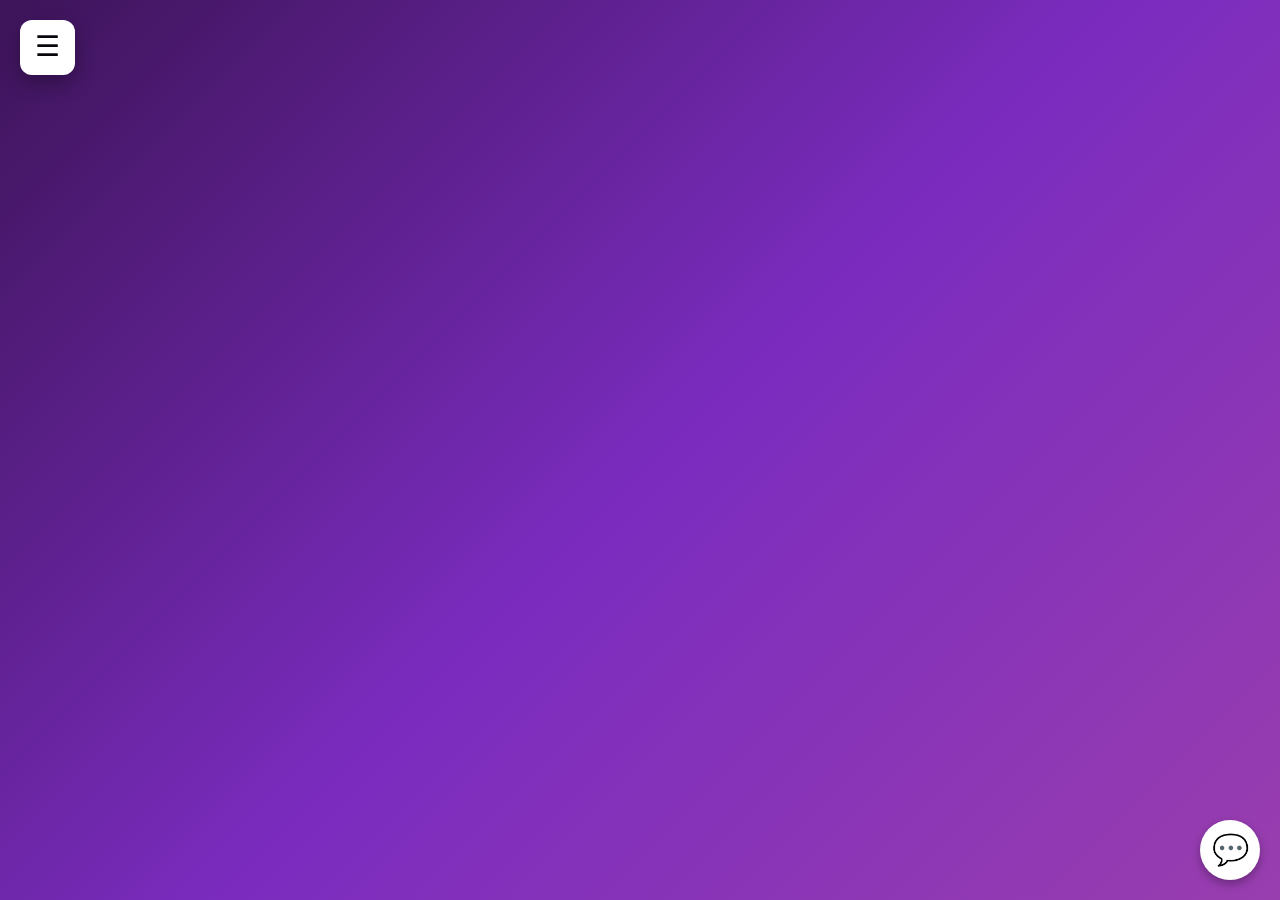
<file: index.html>
<html>
<head>
    <title>HOME PAGE</title>
    <link rel="stylesheet" href="style.css">
    <script src="script.js"></script>

    

</head>

<body>

    <div class="menu-btn" onclick="openMenu()">☰</div>


<div id="topMenu" class="top-menu">

<div class="close-btn" onclick="closeMenu()">✕</div>

<a href="index.html">Home</a>
<a href="history.html">History</a>
<a href="cultural.html">Cultural</a>
<a href="language.html">Language</a>
<a href="festival.html">Festival</a>
<a href="traditional dress.html">Traditional Dress</a>
<a href="food.html">Food</a>
<a href="unique place.html">Unique Place</a>
<a href="sport.html">Sport</a>
<a href="indian museum.html">Indian Museum</a>

</div>


    <video autoplay loop muted id="bgvideo1">
    <source src="video.mp4" type="video/mp4" width="30px" height="10px">
</video>

<audio id="myaudio" autoplay loop>
    <source src= "video.mp4" type="audio/mp3">
</audio>

        

   <br>
   <br>
   <br>
   <br>

    

   
<div class="comment-icon" onclick="toggleComment()">
    💬
</div>


<div class="comment-box" id="commentBox">

    <span class="close-btn" onclick="toggleComment()">✖</span>

    <h2>Leave a Comment</h2>

    <form>
        <input type="text" placeholder="Your Name" required>

        <textarea rows="5" placeholder="Write your comment here..." required></textarea>

        <button type="submit">Submit</button>
    </form>

</div>


   

</body>

</html>
</file>
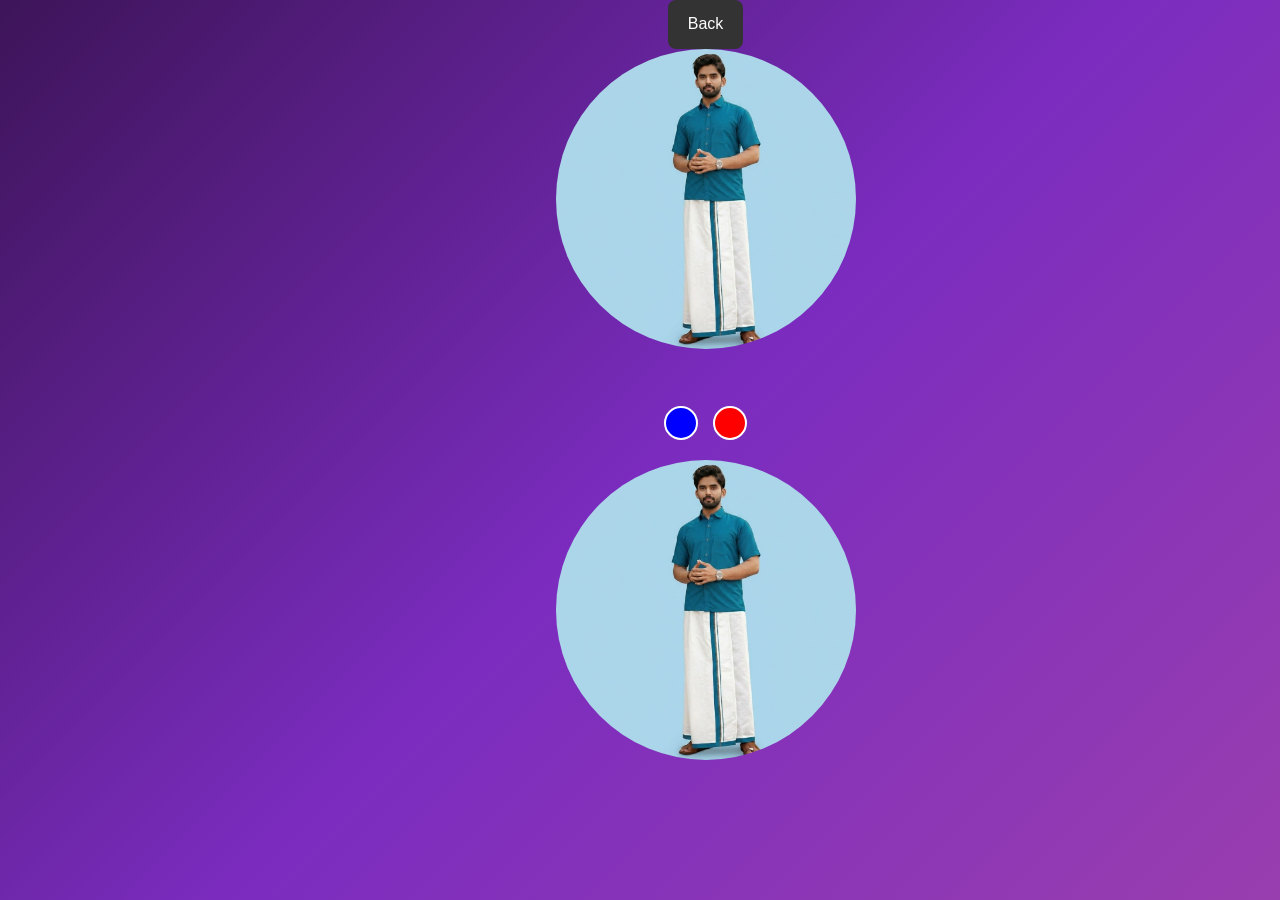
<file: DHOTI.html>
<html>
    <head>
        <title> DHOTI</title>
        <link rel="stylesheet" type="text/css" href="style.css">
        <script src="script.js"></script>

        
    </head>
    <center>
    <body>
        <a href="traditional dress.html" class="btn-back-bottom" style="text-decoration: none;">Back</a>  
        
        <div class="image-container">

    <img src="img5-1.png" onclick="toggleView(this)">

    <br><br>

    <div class="pilihan-warna">
        <div class="warna blue" onclick="tukarWarna('gambar1','blue')"></div>
        <div class="warna red" onclick="tukarWarna('gambar1','red')"></div>
    </div>

    <img id="gambar1" src="img5-1.png" alt="gambar1">

</div>
</center>
      
</body>
</html>
</file>
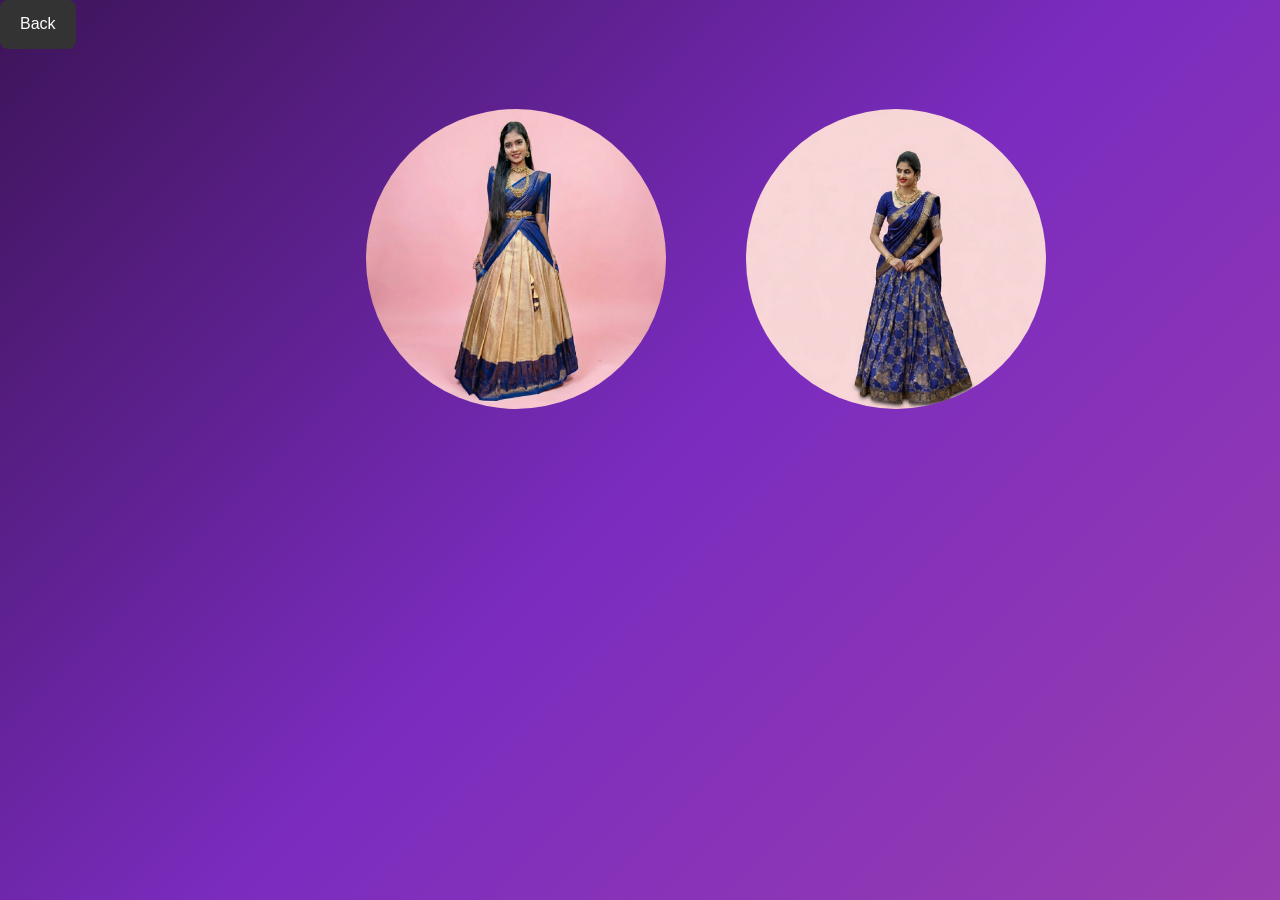
<file: HALF SAREE & LEHENGA CHOLI.html>
<html>
<head>
    <title>HALF SAREE & LEHENGA CHOLI</title>
    <link rel="stylesheet" type="text/css" href="style.css">
    <script src="script.js"></script>

</head>
<body>


<a href="traditional dress.html" class="btn-back-bottom">
    Back
</a>

 <div class="gallery">

    
    <div class="image-container">
        <img src="img1-3.png" onclick="toggleView(this)">

        <div class="info">
            <div class="pilihan-warna">
                <div class="warna blue" onclick="tukarWarnasaree1(1,3)"></div>
                <div class="warna pink" onclick="tukarWarnasaree1(1,4)"></div>
            </div>

            <img id="gambar1" src="img1-3.png" alt="Half Saree 1">
        </div>
    </div>

   
    <div class="image-container">
        <img src="img2-3.png" onclick="toggleView(this)">

        <div class="info">
            <div class="pilihan-warna">
                <div class="warna blue" onclick="tukarWarnasaree1(2,3)"></div>
                <div class="warna pink" onclick="tukarWarnasaree1(2,4)"></div>
            </div>

            <img id="gambar2" src="img2-3.png" alt="Half Saree 2">
        </div>
    </div>



</body>
</html>
</file>
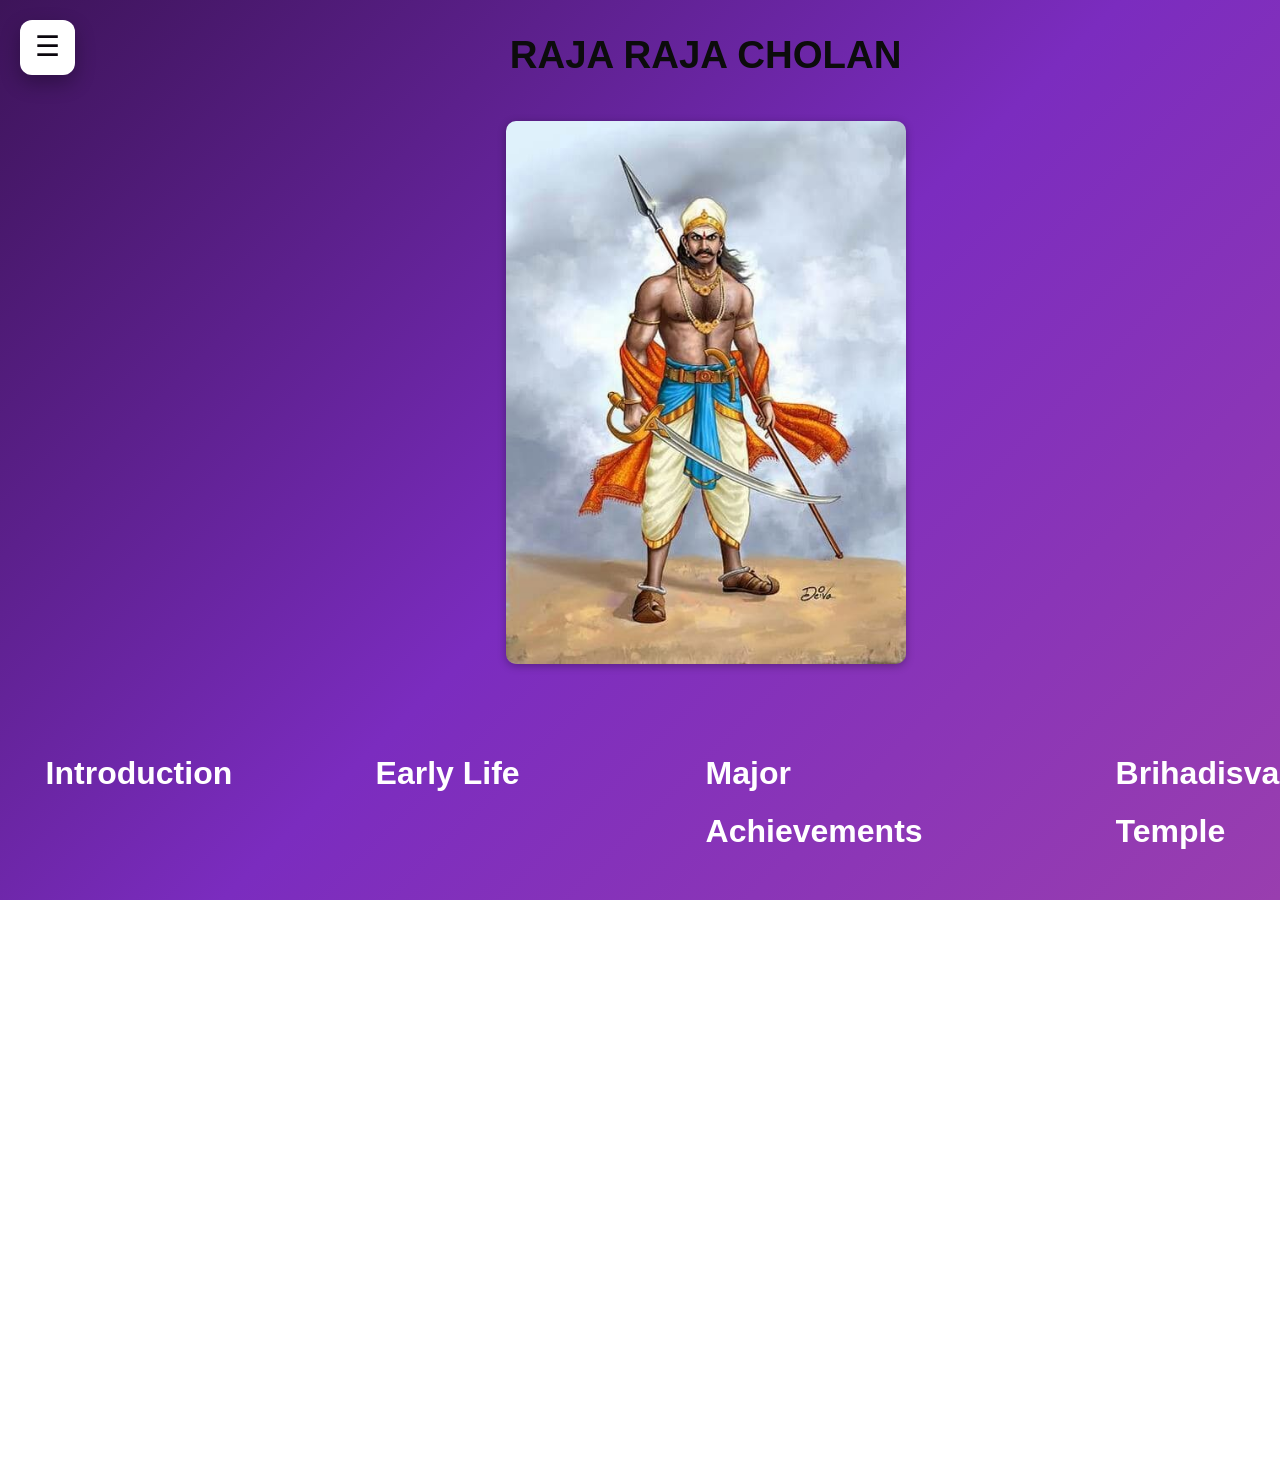
<file: history.html>
<!DOCTYPE html>
<html>
<head>
    <title>HISTORY</title>
    <link rel="stylesheet" href="style.css">
    <script src="script.js"></script>
</head>

<body>

    <div class="menu-btn" onclick="openMenu()">☰</div>


<div id="topMenu" class="top-menu">

<div class="close-btn" onclick="closeMenu()">✕</div>

<a href="index.html">Home</a>
<a href="history.html">History</a>
<a href="cultural.html">Cultural</a>
<a href="language.html">Language</a>
<a href="festival.html">Festival</a>
<a href="traditional dress.html">Traditional Dress</a>
<a href="food.html">Food</a>
<a href="unique place.html">Unique Place</a>
<a href="sport.html">Sport</a>
<a href="indian museum.html">Indian Museum</a>

</div>


    <div id="content" class="content">

        <center>
            <h2>RAJA RAJA CHOLAN</h2>
        </center>

        <img src="raja cholan.jpg" alt="Raja Raja Chola I" class="hero-image">

        <div class="gallery">

            
        <div class="flip-card">
        <div class="flip-inner">
        <div class="front">
       <h1>Introduction</h1>
        </div>

        <div class="back">
        <p>
        Raja Raja Chola I, born as Arulmozhi Varman,
        was one of the greatest kings of South India.
        He ruled the Chola Empire from 985 CE to 1014 CE
        and transformed it into a powerful maritime empire.
        </p>
        </div>
        </div>
         </div>

           
        <div class="flip-card">
        <div class="flip-inner">
        <div class="front">
        <h1>Early Life</h1>
        </div>

        <div class="back">
        <p>
        Raja Raja Chola was born into the Chola royal family
        and was known for his bravery, intelligence,
        and leadership skills from a young age.
        </p>
        </div>
        </div>
        </div>

          
        <div class="flip-card">
        <div class="flip-inner">
        <div class="front">
        <h1>Major Achievements</h1>
        </div>

        <div class="back">
        <ul>
        <li>Expanded the Chola Empire across South India.</li>
        <li>Captured the Maldives and Lakshadweep Islands.</li>
        <li>Improved administration and revenue systems.</li>
        <li>Built the magnificent Brihadisvara Temple in Thanjavur.</li>
        </ul>
        </div>
        </div>
        </div>

        <br>
        <br>
        <div class="flip-card">
        <div class="flip-inner">
        <div class="front">
        <h1>Brihadisvara Temple</h1>
        </div>

        <div class="back">
        <p>
        Built in 1010 CE, the Brihadisvara Temple is a
        UNESCO World Heritage Site and one of the finest
        examples of Dravidian architecture.
        </p>
        </div>
        </div>
        </div>

            
        <div class="flip-card">
        <div class="flip-inner">
        <div class="front">
        <h1>Legacy</h1>
        </div>

        <div class="back">
        <p>
        Raja Raja Chola's reign marked the golden age of
        the Chola Empire. His contributions to architecture,
        administration, and military expansion continue to
        be celebrated today.
        </p>
        </div>
        </div>
        </div>

        </div>

    </div>

</body>
</html>
</file>
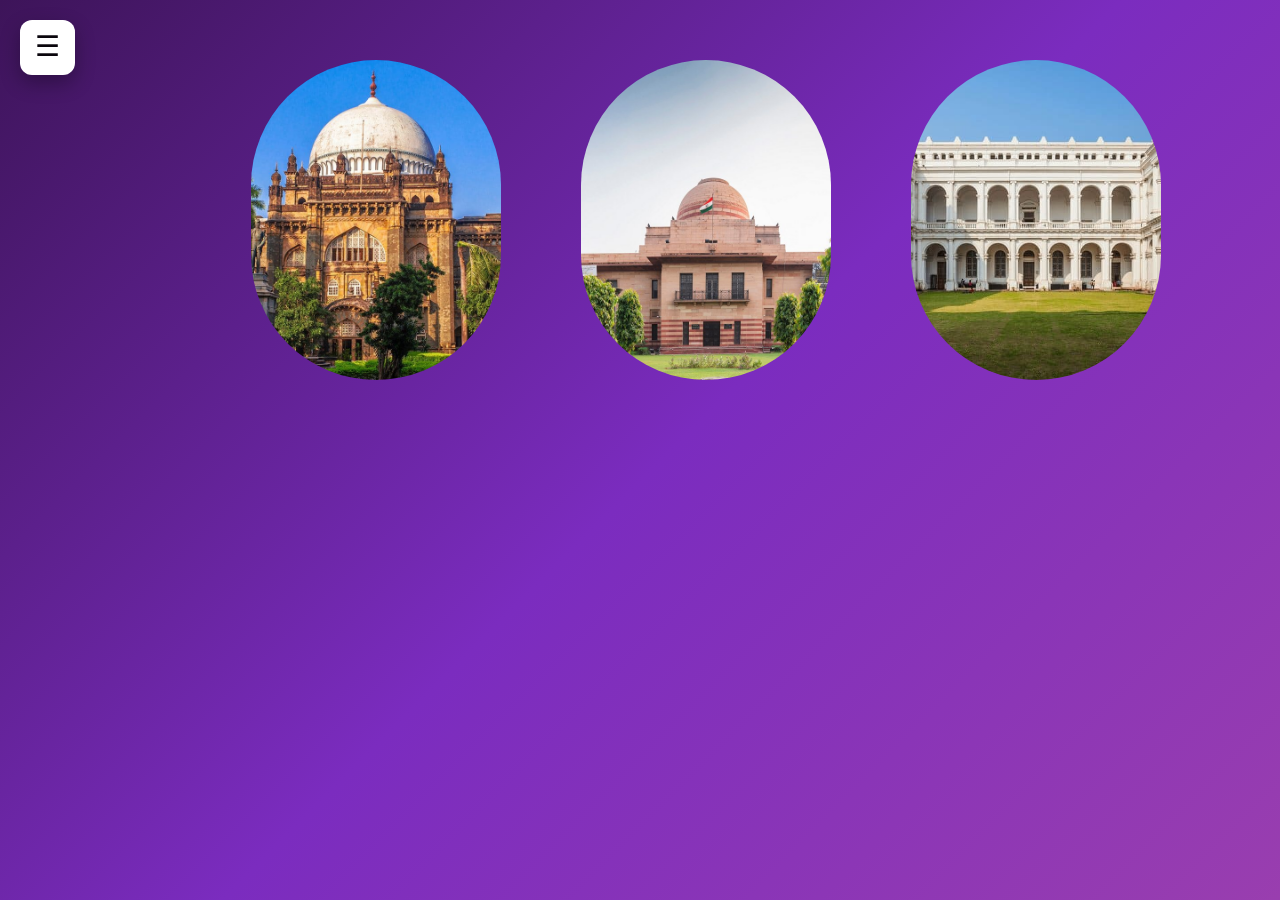
<file: indian museum.html>
<html>
<head>
    <title>INDIAN MUSEUM</title>
    <link rel="stylesheet" href="style.css">
    <script src="script.js"></script>
</head>

<body>

   <div class="menu-btn" onclick="openMenu()">☰</div>


<div id="topMenu" class="top-menu">

<div class="close-btn" onclick="closeMenu()">✕</div>

<a href="index.html">Home</a>
<a href="history.html">History</a>
<a href="cultural.html">Cultural</a>
<a href="language.html">Language</a>
<a href="festival.html">Festival</a>
<a href="traditional dress.html">Traditional Dress</a>
<a href="food.html">Food</a>
<a href="unique place.html">Unique Place</a>
<a href="sport.html">Sport</a>
<a href="indian museum.html">Indian Museum</a>

</div>


<div class="gallery">

<div class="flip-card">
<div class="flip-inner">
<div class="front">
<img src="chatrapati shivaji.jpg">
</div>
<div class="back">
<p>Located near the Gateway of India in South Mumbai. Originally known as the Prince of Wales
     Museum of Western India, its foundation stone was laid in 1905.</p>
     <p>For more imformation :</p>
<a href="https://csmvs.in/" target="_blank">Visit Chhatrapati Shivaji Maharaj Vastu Sangrahalaya</a>
</div>
</div>
</div>

<div class="flip-card">
<div class="flip-inner">
<div class="front">
<img src="national gallery.jpg">
</div>
<div class="back">
<p>Location at Jaipur House, India Gate Hexagon, New Delhi.The museum was established in 1954 with the singular aim of promoting and preserving modern Indian art. 
Its vast collection chronicles the trajectory of art in India from mid-18th century to the present.</p>
<p> For More Information : </p>
<a href="https://sites.google.com/view/ngmaindia/home" target="_blank">Visit National Gallery of India</a>
</div>
</div>
</div>

<div class="flip-card">
<div class="flip-inner">
<div class="front">
<img src="idn muzium.jpg">
</div>
<div class="back">
<p>Location at Jaipur House, India Gate Hexagon, New Delhi.Building on 1875. It holds the prestigious title of being the oldest 
    and largest museum in India,</p>
<p>For More Information :</p>
<a href="https://indianmuseumkolkata.org/" target="_blank">Visit Indian Museum, Kolkata</a>
</div>
</div>
</div>


</body>

</html>
</file>
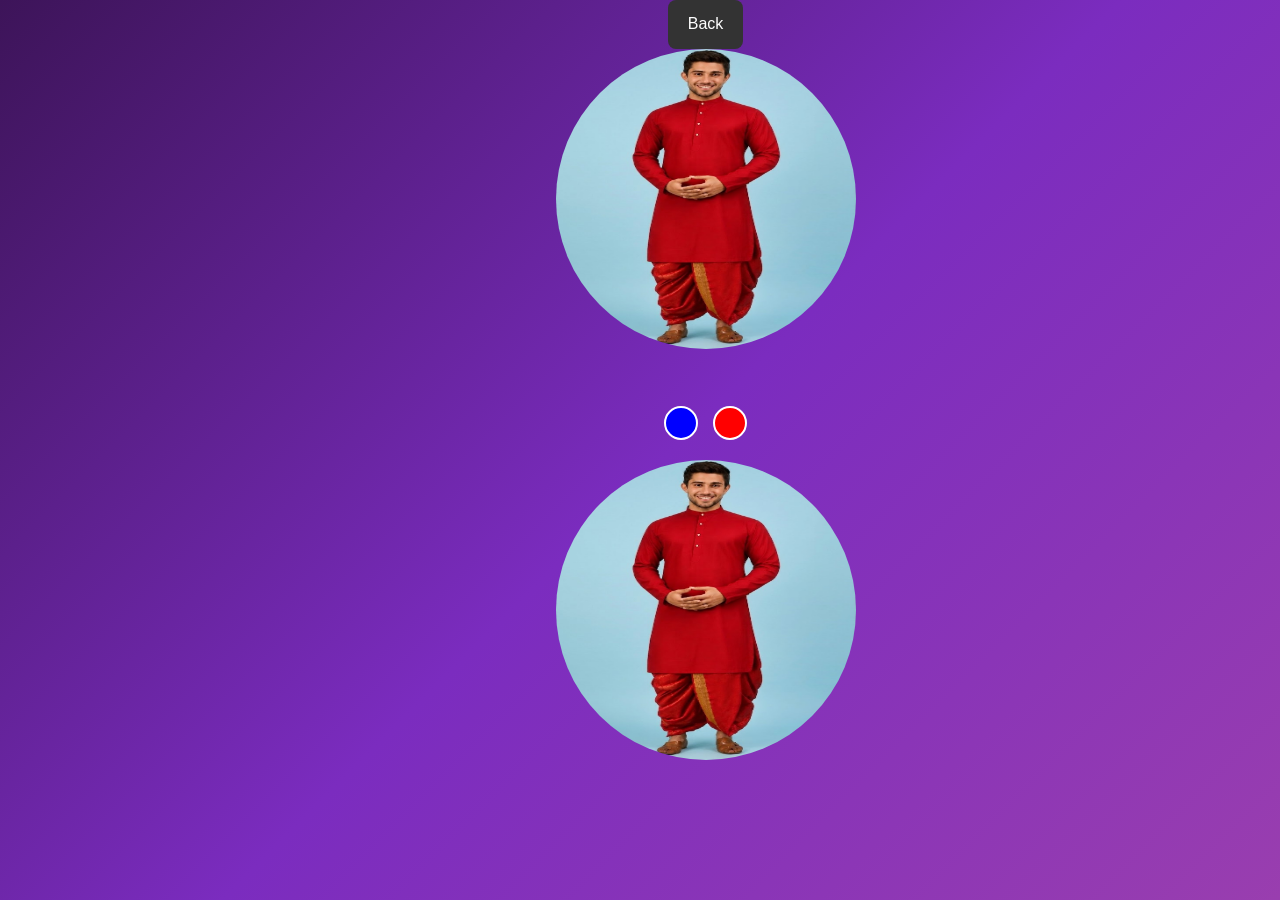
<file: KURTA.html>
<html>
    <head>
        <title> KURTA</title>
        <link rel="stylesheet" type="text/css" href="style.css">
        <script src="script.js"></script>

    </head>
    <body>
    <center>  
          <a href="traditional dress.html" class="btn-back-bottom" style="text-decoration: none;">Back</a>  
        
    <div class="image-container">

    <img src="img6-2.png" onclick="toggleView(this)">

    <br><br>

    <div class="pilihan-warna">
        <div class="warna blue" onclick="tukarWarna('gambar2','blue')"></div>
        <div class="warna red" onclick="tukarWarna('gambar2','red')"></div>
    </div>

    <img id="gambar2" src="img6-2.png" alt="gambar2">

</div>   

    
</center>

</body>
</html>
</file>
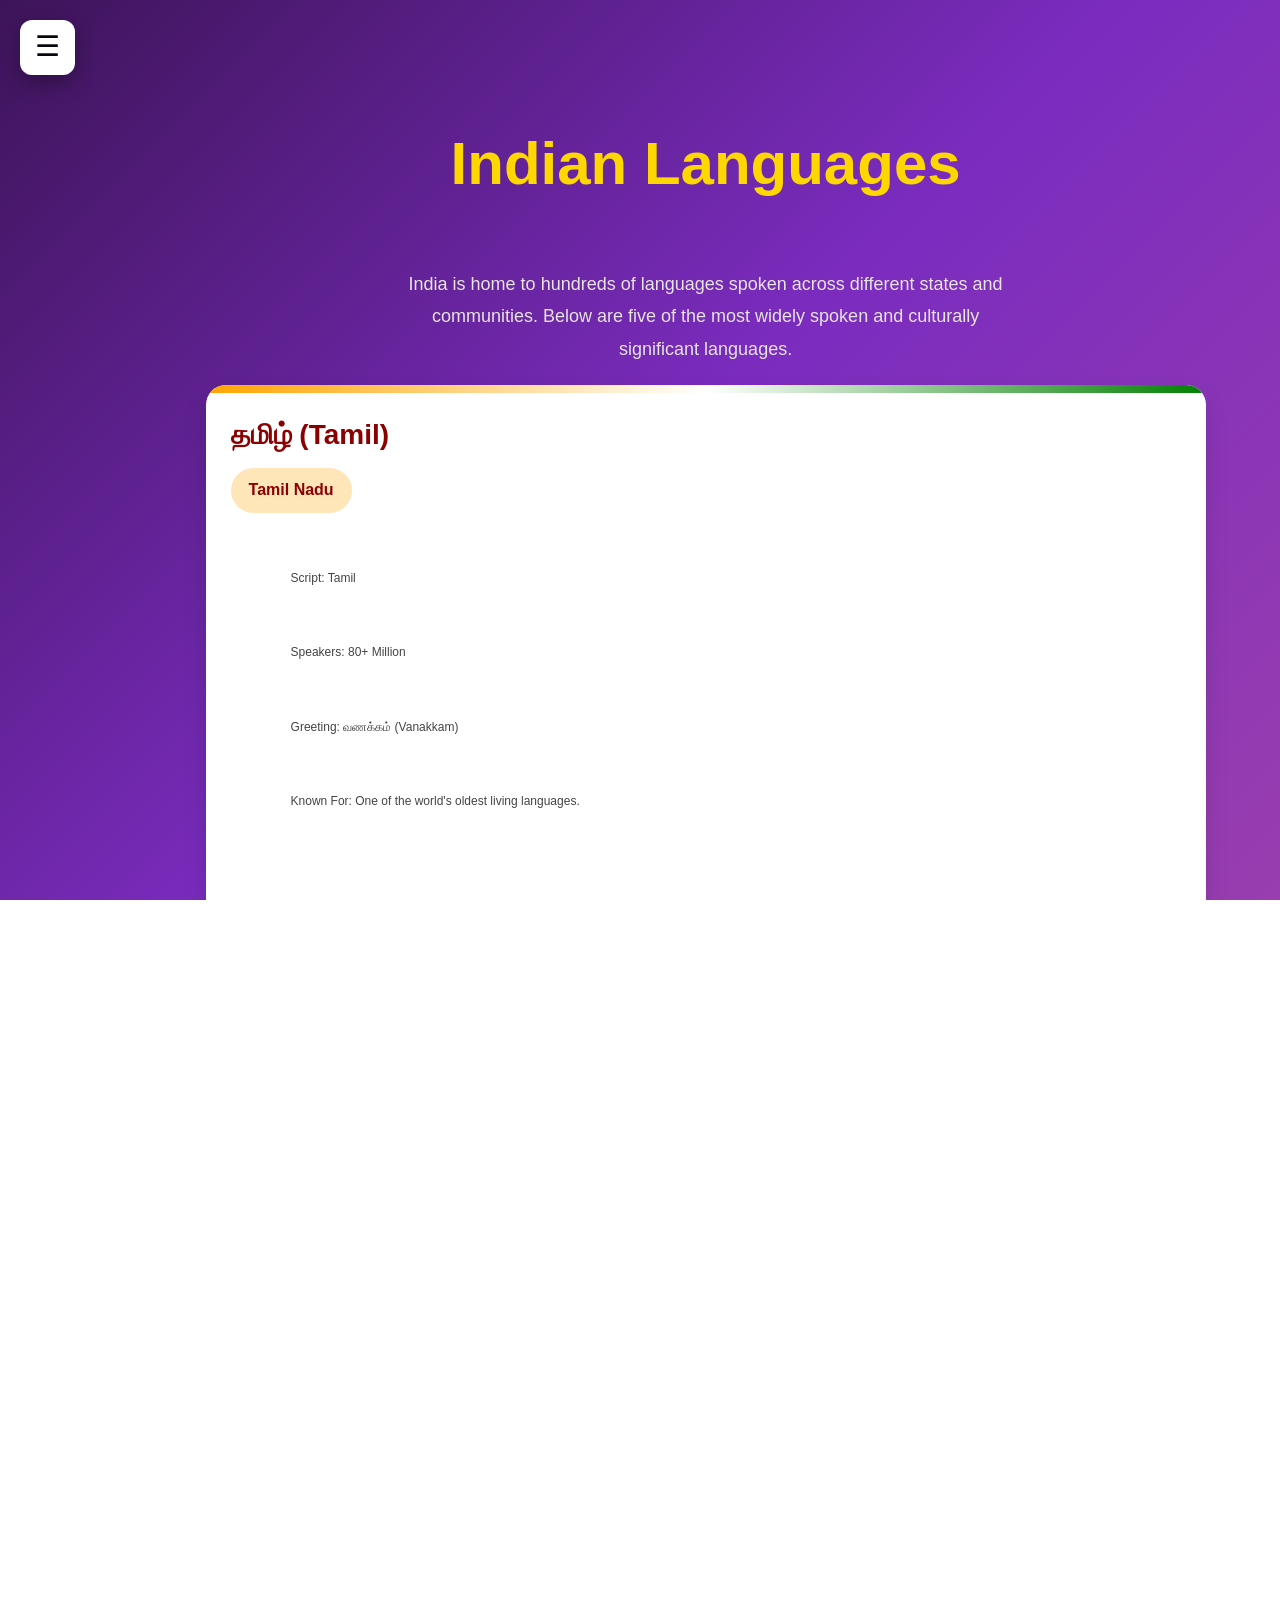
<file: language.html>
<html>
<head>
    
    <title>Indian Languages</title>
     <link rel="stylesheet" type="text/css" href="style.css">
     <script src="script.js"></script>

   
   
</head>
<body>

    <div class="menu-btn" onclick="openMenu()">☰</div>


<div id="topMenu" class="top-menu">

<div class="close-btn" onclick="closeMenu()">✕</div>

<a href="index.html">Home</a>
<a href="history.html">History</a>
<a href="cultural.html">Cultural</a>
<a href="language.html">Language</a>
<a href="festival.html">Festival</a>
<a href="traditional dress.html">Traditional Dress</a>
<a href="food.html">Food</a>
<a href="unique place.html">Unique Place</a>
<a href="sport.html">Sport</a>
<a href="indian museum.html">Indian Museum</a>

</div>



<section class="language-section">

    <div class="title">
        <h1>Indian Languages</h1>
        <p>
            India is home to hundreds of languages spoken across different states and communities.
            Below are five of the most widely spoken and culturally significant languages.
        </p>
    </div>

    <div class="card-container">

   
    <div class="card">
        <h2>தமிழ் (Tamil)</h2>
        <span class="state">Tamil Nadu</span>

        <ul>
            <li>Script: Tamil</li>
            <li>Speakers: 80+ Million</li>
            <li>Greeting: வணக்கம் (Vanakkam)</li>
            <li>Known For: One of the world's oldest living languages.</li>
        </ul>

        <div class="basic-words">
            <h3>Basic Words</h3>
            <ul>
                <li>Hello: Vanakkam (வணக்கம்)</li>
                <li>Thank You: Nandri (நன்றி)</li>
                <li>Yes: Aam (ஆம்)</li>
                <li>No:Illai (இல்லை)</li>
                <li>Goodbye:Poitu Varen (போயிட்டு வரேன்)</li>
            </ul>
        </div>
    </div>

    
    <div class="card">
        <h2>മലയാളം (Malayalam)</h2>
        <span class="state">Kerala</span>

        <ul>
            <li>Script:Malayalam</li>
            <li>Speakers:38+ Million</li>
            <li>Greeting: നമസ്കാരം (Namaskaram)</li>
            <li>Known For: Rich literature and unique script.</li>
        </ul>

        <div class="basic-words">
            <h3>Basic Words</h3>
            <ul>
                <li>Hello:Namaskaram (നമസ്കാരം)</li>
                <li>Thank You: Nanni (നന്ദി)</li>
                <li>Yes: Athe (അതെ)</li>
                <li>No:Alla (അല്ല)</li>
                <li>Goodbye: Veendum Kaanam (വീണ്ടും കാണാം)</li>
            </ul>
        </div>
    </div>

   
    <div class="card">
        <h2>తెలుగు (Telugu)</h2>
        <span class="state">Andhra Pradesh Telangana</span>

        <ul>
            <li>Script:Telugu</li>
            <li>Speakers:95+ Million</li>
            <li>Greeting:నమస్కారం (Namaskaram)</li>
            <li>Known For: Popularly called the "Italian of the East".</li>
        </ul>

        <div class="basic-words">
            <h3>Basic Words</h3>
            <ul>
                <li>Hello:Namaskaram (నమస్కారం)</li>
                <li>Thank You : Dhanyavadalu (ధన్యవాదాలు)</li>
                <li>Yes:Avunu (అవును)</li>
                <li>No:Kaadu (కాదు)</li>
                <li>Goodbye:Malli Kaluddam (మళ్లీ కలుద్దాం)</li>
            </ul>
        </div>
    </div>

    
    <div class="card">
        <h2>हिन्दी (Hindi)</h2>
        <span class="state">Northern India</span>

        <ul>
            <li>Script:Devanagari</li>
            <li>Speakers: 600+ Million</li>
            <li>Greeting:नमस्ते (Namaste)</li>
            <li>Known For:India's most widely spoken language.</li>
        </ul>

        <div class="basic-words">
            <h3>Basic Words</h3>
            <ul>
                <li>Hello:Namaste (नमस्ते)</li>
                <li>Thank You:Dhanyavaad (धन्यवाद)</li>
                <li>Yes:Haan (हाँ)</li>
                <li>No:Nahin (नहीं)</li>
                <li>Goodbye:Alvida (अलविदा)</li>
            </ul>
        </div>
    </div>


    <div class="card">
        <h2>ಕನ್ನಡ (Kannada)</h2>
        <span class="state">Karnataka</span>

        <ul>
            <li>Script:Kannada</li>
            <li>Speakers:45+ Million</li>
            <li>Greeting:ನಮಸ್ಕಾರ (Namaskara)</li>
            <li>Known For:Classical language with over 2,000 years of history.</li>
        </ul>

        <div class="basic-words">
            <h3>Basic Words</h3>
            <ul>
                <li>Hello:Namaskara (ನಮಸ್ಕಾರ)</li>
                <li>Thank You:Dhanyavaadagalu (ಧನ್ಯವಾದಗಳು)</li>
                <li>Yes:Howdu (ಹೌದು)</li>
                <li>No:Illa (ಇಲ್ಲ)</li>
                <li>Goodbye:Matte Sigona (ಮತ್ತೆ ಸಿಗೋಣ)</li>
            </ul>
        </div>
    </div>

</div>

    </div>

</section>

</body>
</html>
</file>
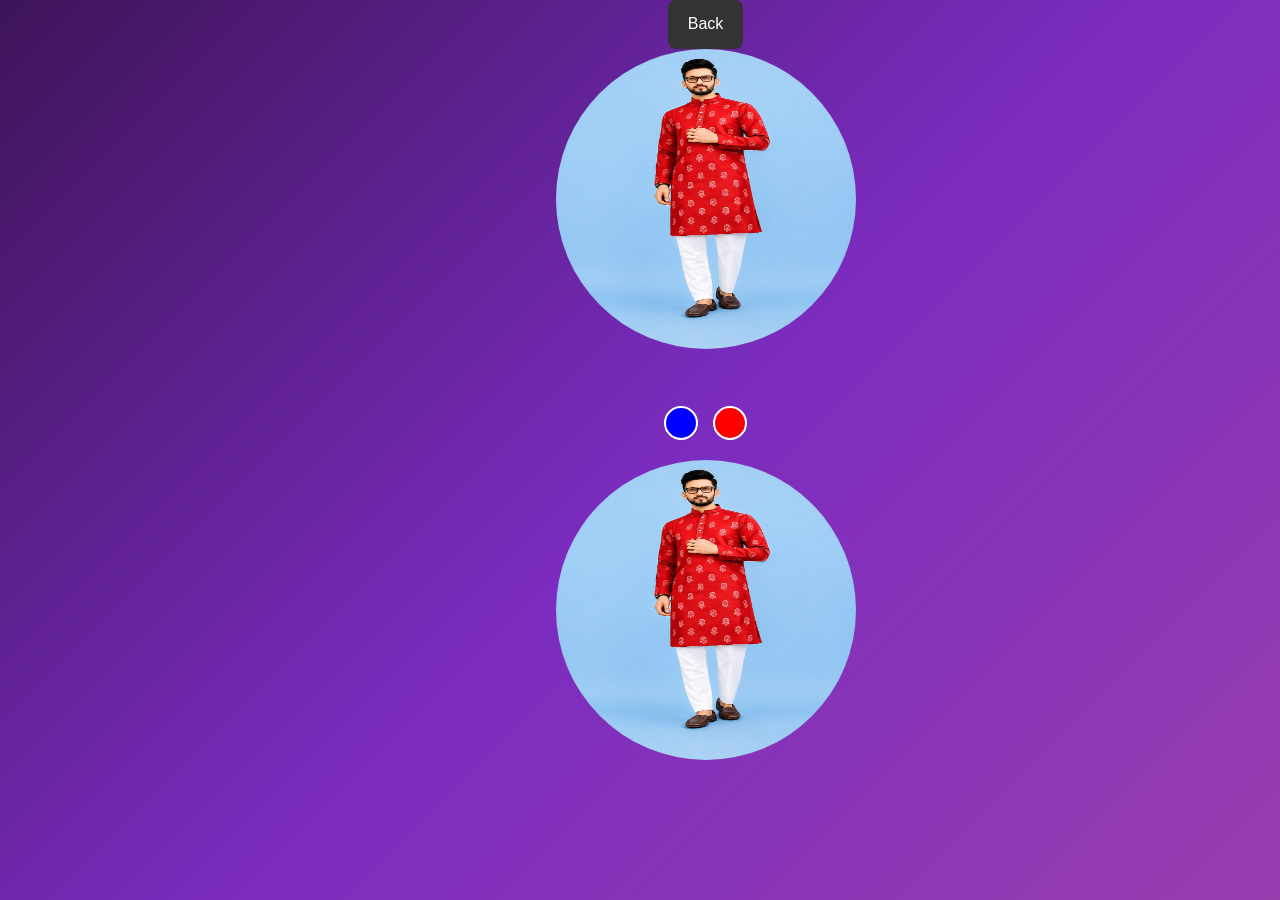
<file: NEHRU JACKET.html>
<html>
    <head>
        <title>NEHRU JACKET</title>
        <link rel="stylesheet" type="text/css" href="style.css">
        <script src="script.js"></script>


    </head>
    <body>
    <center>  
    
    
         <a href="traditional dress.html" class="btn-back-bottom" style="text-decoration: none;">Back</a>    
         
         <div class="image-container">

    <img src="img7-2.png" onclick="toggleView(this)">

    <br><br>

    <div class="pilihan-warna">
        <div class="warna blue" onclick="tukarWarna('gambar3','blue')"></div>
        <div class="warna red" onclick="tukarWarna('gambar3','red')"></div>
    </div>

    <img id="gambar3" src="img7-2.png" alt="gambar3">

</div>
        

</center>
</body>
</html>
</file>
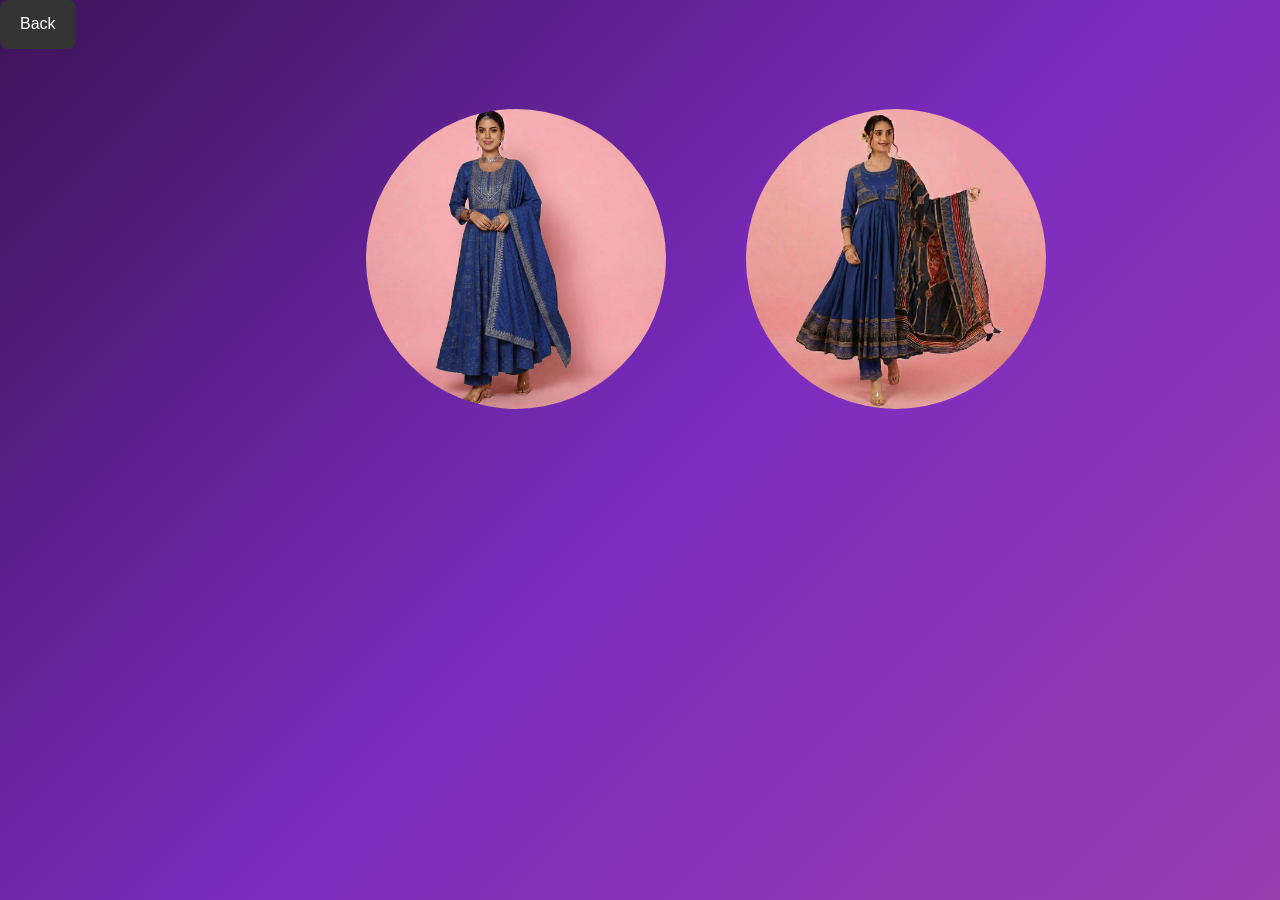
<file: SALWAR KAMEEZ & CHURIDAR.html>
<html>
<head>
    <title>SALWAR KAMEEZ & CHURIDAR</title>
   <link rel="stylesheet" type="text/css" href="style.css">
   <script src="script.js"></script>
    
</head>

<body>

    <a href="traditional dress.html" class="btn-back-bottom">
        Back
    </a>

    <div class="gallery">

    
    <div class="image-container">
        <img src="img8(3).png" onclick="toggleView(this)">

        <div class="info">
            <div class="pilihan-warna">
                <div class="warna blue" onclick="tukarWarnasaree2(1,3)"></div>
                <div class="warna pink" onclick="tukarWarnasaree2(1,4)"></div>
            </div>

            <img id="gambar1" src="img8(3).png" alt="Half Saree 1">
        </div>
    </div>

   
    <div class="image-container">
        <img src="img8-3.png" onclick="toggleView(this)">

        <div class="info">
            <div class="pilihan-warna">
                <div class="warna blue" onclick="tukarWarnasaree2(2,3)"></div>
                <div class="warna pink" onclick="tukarWarnasaree2(2,4)"></div>
            </div>

            <img id="gambar2" src="img8-3.png" alt="Half Saree 2">
        </div>
    </div>



</body>
</html>
</file>
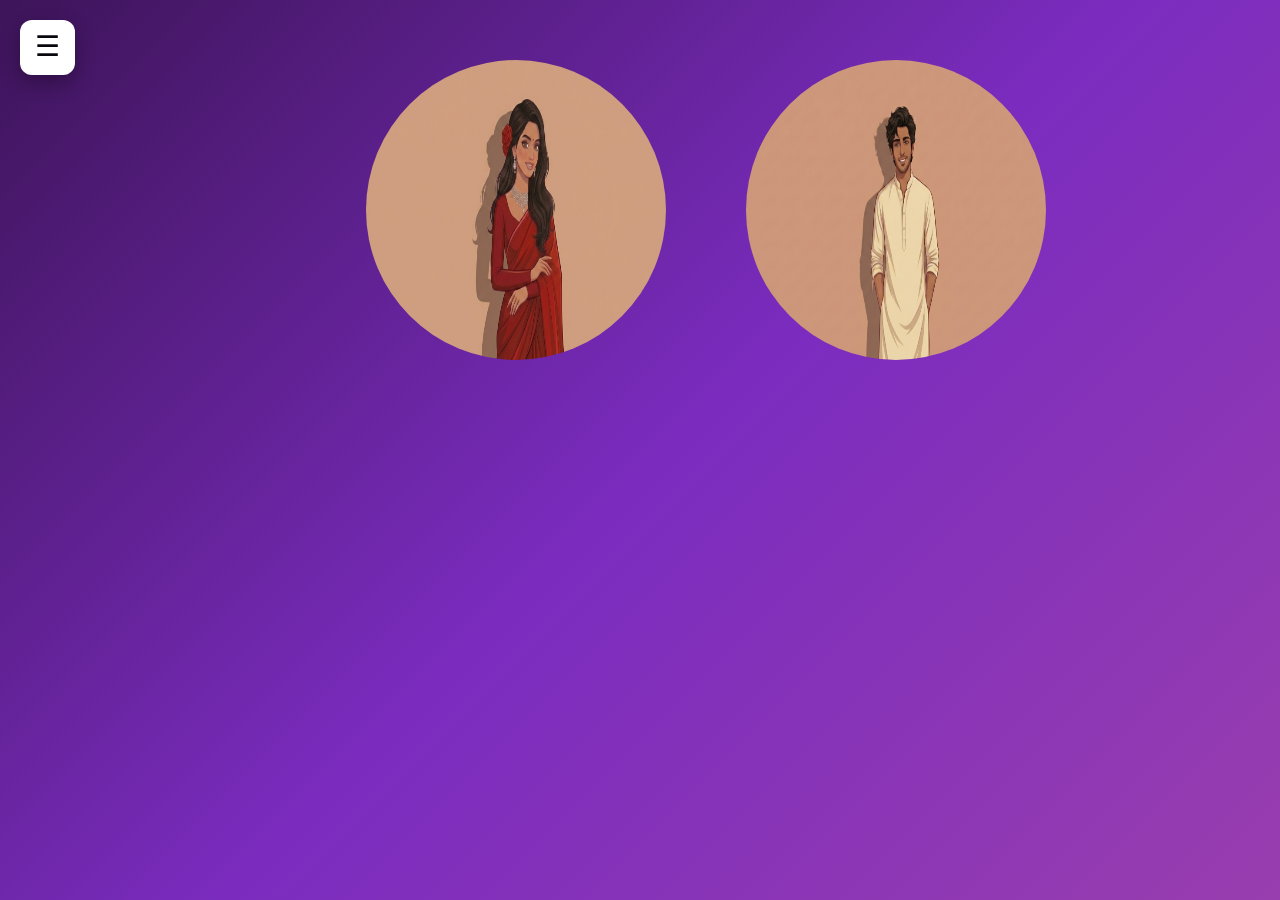
<file: traditional dress.html>
<html>
<head>
<title>TRADITIONAL DRESS</title>
 <link rel="stylesheet" type="text/css" href="style.css">
 <script src="script.js"></script>

        
</head>

<body>


<div class="menu-btn" onclick="openMenu()">☰</div>


<div id="topMenu" class="top-menu">

<div class="close-btn" onclick="closeMenu()">✕</div>

<a href="index.html">Home</a>
<a href="history.html">History</a>
<a href="cultural.html">Cultural</a>
<a href="language.html">Language</a>
<a href="festival.html">Festival</a>
<a href="traditional dress.html">Traditional Dress</a>
<a href="food.html">Food</a>
<a href="unique place.html">Unique Place</a>
<a href="sport.html">Sport</a>
<a href="indian museum.html">Indian Museum</a>

</div>




<div class="gallery">

    <div class="image-container">
        <img src="icon G.png" width="300" height="300"
             onclick="toggleView(this)">

    <div class="info">
    <p><a href="SAREE.html">SAREE</a>
    <br><br><br>

    <a href="HALF SAREE & LEHENGA CHOLI.html">
        HALF SAREE & LEHENGA CHOLI
    </a>
    <br><br><br>

    <a href="SALWAR KAMEEZ & CHURIDAR.html">
        SALWAR KAMEEZ & CHURIDAR
    </a>
</p>

        </div>
    </div>

    <div class="image-container">
        <img src="icon B.png" width="300" height="300"
             onclick="toggleView(this)">

        <div class="info">
        <p><a href="DHOTI.html">DHOTI</a>
        <br><br><br>
    

       <a href="KURTA.html">KURTA</a>
       <br><br><br>
    

       <a href="NEHRU JACKET.html">NEHRU JACKET</a>
       </p>
        </div>
    </div>

    

</div>


</body>
</html>
</file>
<file: style.css>
html, body {
    margin: 0;
    padding: 0;
    width: 105%;
    height: 100%;
    overflow-x: hidden;
}




body{
    font-family:'Poppins',sans-serif;
    background:linear-gradient(135deg,#3d1459,#7b2cbf,#9B3FAE);
    color:white;
    overflow-x:hidden;
    line-height:1.8;
}





#bgvideo1{
    position:absolute;
    top:0;
    left:0;
    width:100%;
    height:100%;
    object-fit:cover;
    z-index:-1;
}




.menu-btn{
    position:fixed;
    top:20px;
    left:20px;

    width:55px;
    height:55px;

    display:flex;
    justify-content:center;
    align-items:center;

    background:white;
    color:#0a060d;

    border-radius:12px;

    font-size:28px;
    cursor:pointer;

    box-shadow:0 8px 20px rgba(0,0,0,.3);

    transition:.3s;

    z-index:9999;
}



.menu-btn:hover{
    transform:scale(1.1);
    
}





.top-menu{
    position:fixed;
    top:-100%;
    left:0;

    width:100%;
    height:100%;

    background:rgba(20,20,40,.95);

    backdrop-filter:blur(10px);

    display:flex;
    flex-direction:column;
    justify-content:center;
    align-items:center;

    transition:.5s;

    z-index:9998;
}




.top-menu.show{
    top:0;
}



.close-btn{
    position:absolute;
    top:20px;
    right:35px;

    font-size:45px;

    color:white;

    cursor:pointer;
}



.top-menu a{

    color:white;

    font-size:24px;

    font-family:'Cinzel',serif;

    margin:15px;

    transition:.3s;
}



.top-menu a:hover{

    color:#FFD700;

    transform:translateX(10px);
    
}




.hero{
    padding: 120px 20px 90px;
    text-align: center;
    min-height:100vh;
    display:flex;
    flex-direction:column;
    justify-content:center;
    align-items:center;   
}



.hero-content{
    max-width: 100px;
    margin: 0 auto;
}



.hero h1{
    font-size: clamp(2.5rem, 5vw, 4rem);
    font-weight: 800;
    margin-top: 200px;
    margin-bottom: 400px;
    letter-spacing:10px;
    font-family:'Cinzel',serif;
    color: #FFD700;
}



h2{
    font-size: clamp(1.5rem, 3vw, 2.5rem);
    font-weight: 700;
    margin-top: 20px;
    color: #0c0c0c;
}



p{
    font-size: 12px;
    color:#efe9f0;
    line-height: 1.8;
    margin-top: 10px;
    max-width: 600px;
    word-wrap: break-word;
}




.container{
    max-width: 1050px;
    margin: auto;
    padding: 0 20px 80px;
}



img{
    border-radius: 2000px;
    position: center;
    justify-content: center; 
    align-items: center;     
    width: 300px;
    animation: cinematicZoom 6s ease-in-out infinite alternate;
}



@keyframes cinematicZoom {
  from { transform: scale(1); }
  to { transform: scale(1.15); }
}


a {
    text-decoration: none;
}



.scroll-btn{
    margin-top:40px;
    padding:14px 30px;
    border:none;
    border-radius:50px;
    background:linear-gradient(90deg,#ff9933,#138808);
    color:white;
    font-weight:bold;
    cursor:pointer;
}




.timeline{
    width:90%;
    max-width:1200px;
    margin:0 auto 100px;
    position:relative;
    padding: 50px 20px;
}




.card{
    width:60%;
    margin:50px 0;
    background:rgba(255,255,255,0.05);
    padding:20px;
    border-radius:15px;
    transition:0.3s;
    position:relative;
    cursor:pointer;
}



.card:hover{
    transform:translateY(-10px);
}



.card img{
    width:100%;
    border-radius:15px;
    margin-bottom:15px;
}




.hidden {
    display: none;
}




.dance-card {
    display: flex;
    align-items: center;
    gap: 30px;
    max-width: 800px;
    margin: 0 auto 50px;
    padding: 0 20px;
}



.dance-card.right {
    flex-direction: row-reverse;
}


.dance-card img {
    width: 300px;
    border-radius: 15px;
    cursor: pointer;
}



.text {
    flex: 1;
    color: white;
}



@media (max-width: 768px) {
    .dance-card,
    .dance-card.right {
        flex-direction: column;
        text-align: center;
    }

    .dance-card img {
        width: 100%;
        max-width: 300px;
    }
}




.gallery{
    display:flex;
    justify-content:center;
    flex-wrap:wrap;
    padding:20px;
    display: grid;
    grid-template-columns: repeat(2, 1fr);
    gap: 50px;
    justify-items: center;
    margin-top: 40px;
}








.section{
    display:none;
    padding:30px;
    background:white;
    margin:20px;
    border-radius:20px;
}



video{
    width:70%;
    border-radius:20px;
}



button{
    padding:10px 20px;
    border:none;
    background:#ff6b6b;
    color:white;
    border-radius:10px;
    cursor:pointer;
}



.hero{
    height:100vh;
    background:center;
    display:flex;
    justify-content:center;
    align-items:center;
    text-align:center;
}



.hero-content{
    background:rgba(0,0,0,0.6);
    padding:40px;
    border-radius:20px;
}



.hero h1{
    font-size:60px;
    color:#FFD700;
    text-shadow:0 0 20px gold;
}



.hero p{
    font-size:22px;
    margin-top:15px;
}



.hero button{
    margin-top:20px;
    padding:15px 30px;
    border:none;
    border-radius:30px;
    background:#ff9800;
    color:white;
    font-size:18px;
    cursor:pointer;
}



.hero button:hover{
    transform:scale(1.1);
}




.title{
    text-align:center;
    margin-top:50px;
    color:#FFD700;
    font-size:40px;
}




.gallery{
    display:flex;
    flex-wrap:wrap;
    justify-content:center;
    gap:25px;
    padding:40px;
}




.flip-card{
    width:250px;
    height:320px;
    perspective:1000px;
}



.flip-inner{
    width:100%;
    height:100%;
    position:relative;
    transition:0.8s;
    transform-style:preserve-3d;
}



.flip-card:hover .flip-inner{
    transform:rotateY(180deg);
}



.front,.back{
    position:absolute;
    width:100%;
    height:100%;
    border-radius:20px;
    backface-visibility:hidden;
    overflow:hidden;
}



.front img{
    width:100%;
    height:100%;
    object-fit:cover;
}



.back{
    background:#ff9800;
    color:white;
    transform:rotateY(180deg);
    display:flex;
    flex-direction:column;
    justify-content:center;
    align-items:center;
    text-align:center;
    padding:20px;
}



.back h3{
    margin-bottom:15px;
}




.food{
    position:fixed;
    font-size:30px;
    animation:float 6s infinite ease-in-out;
}



.food1{left:5%;top:15%;}


.food2{right:5%;top:25%;}


.food3{left:10%;bottom:15%;}


.food4{right:10%;bottom:20%;}



@keyframes float{
    0%{transform:translateY(0);}
    50%{transform:translateY(-30px);}
    100%{transform:translateY(0);}
}








li{
    color:rgb(231, 223, 223);
    padding:20px;
    font-size:12px;

}



.gallery{
    display:flex;
    justify-content:center;
    flex-wrap:wrap;
    gap:20px;
    padding:20px;
}



.card{
    cursor:pointer;
    transition:0.4s;
}



.card:hover{
    transform:scale(1.1);
}



.card img{
    width:250px;
    border-radius:20px;
    box-shadow:0 0 15px gold;
}



.section{
    display:none;
    padding:30px;
    background:rgb(28, 7, 7);
    margin:20px;
    border-radius:20px;
}





.comment-icon{
    position:fixed;
    bottom:20px;
    right:20px;
    width:60px;
    height:60px;
    background:white;
    color:black;
    border-radius:50%;
    display:flex;
    justify-content:center;
    align-items:center;
    font-size:30px;
    cursor:pointer;
    box-shadow:0 4px 10px rgba(0,0,0,.3);
    z-index:999;
}



.comment-icon:hover{
    transform:scale(1.1);
}




.comment-box{
    position:fixed;
    bottom:90px;
    right:20px;
    width:320px;
    background:rgb(215, 204, 204);
    border-radius:10px;
    padding:20px;
    box-shadow:0 5px 20px rgba(0,0,0,.3);

    display:none;

    z-index:999;
}




.close-btn{
    float:right;
    cursor:pointer;
    font-size:20px;
}



.comment-box input,
.comment-box textarea{

    width:100%;
    padding:10px;
    margin-top:10px;
    border:1px solid #ccc;
    border-radius:5px;
    box-sizing:border-box;

}



.comment-box button{

    width:100%;
    margin-top:15px;
    padding:10px;
    background:#2c3e50;
    color:white;
    border:none;
    border-radius:5px;
    cursor:pointer;

}




   header {
            background: #8B0000;
            color: white;
            text-align: center;
            padding: 30px;
        }



        .hero-image {
            display: block;
            margin: 20px auto;
            width: 400px;
            max-width: 90%;
            border-radius: 10px;
            box-shadow: 0 2px 8px rgba(0,0,0,0.3);
        }



        .container {
            width: 80%;
            margin: auto;
            padding: 20px;
        }



        .card {
            background: white;
            padding: 20px;
            margin-top: 20px;
            border-radius: 10px;
            box-shadow: 0 2px 8px rgba(0,0,0,0.2);
        }

     
        
.video-container{
    display: flex;
    justify-content: center;   
    align-items: center;
    margin: 70px ;
}



#bgvideo2{
    position:absolute;
    top:0;
    left:0;
    width:100%;
    height:100%;
    object-fit:cover;
    z-index:-1;
}




.gallery {
    display: flex;
    justify-content: center;
    align-items: flex-start;
    gap: 80px;
    flex-wrap: wrap;
    margin-top: 40px;
}



.image-container {
    display: flex;
    flex-direction: column;
    align-items: center;
}



.image-container img {
    width: 300px;
    height: 300px;
    cursor: pointer;
}



.info {
    display: none;
    text-align: center;
    margin-top: 20px;
}





.pilihan-warna {
            display: flex;
            justify-content: center;
            gap: 15px;
            margin-bottom: 20px;
        }



        .warna {
            width: 30px;
            height: 30px;
            border-radius: 50%;
            cursor: pointer;
            border: 2px solid white;
        }



        .blue {
            background-color: blue;
        }



        .pink {
            background-color: hotpink;
        }



        .btn-back-bottom {
        display: inline-block;
        padding: 10px 20px;
        background: #333;
        color: white;
        border-radius: 8px;
        text-decoration: none;
    }



        .red {
            background-color: red;
        }


.dance-card .text p {
    font-size: 20px; 
}


.info a{
    display: inline-block;
    text-decoration: none;
    color: white;
    font-size: 22px;
    font-weight: bold;
    opacity: 0;
    transform: translateY(20px);
    animation: fadeUp 1s forwards;
    transition: 0.3s;
}



.info a:hover{
    color: gold;
    transform: scale(1.1);
}



.info a:nth-child(1){
    animation-delay: 0.2s;
}



.info a:nth-child(3){
    animation-delay: 0.5s;
}



.info a:nth-child(5){
    animation-delay: 0.8s;
}



@keyframes fadeUp{
    from{
        opacity:0;
        transform:translateY(20px);
    }
    to{
        opacity:1;
        transform:translateY(0);
    }
}




.section {
    width: 80%;
    margin: 50px;
    padding: 30px;
    background:#da7aed;
    border-radius: 20px;
    text-align: center;
    display: none; /* sembunyikan dulu */
    animation: fadeIn 0.8s ease;
}

.section h2 {
    color: #1b1714;
    font-size: 35px;
}

.section h1{
     color: #1b1714;
}

.section p {
    font-size: 20px;
    line-height: 1.7;
}

.section li{
    font-size: 20px;
}












.language-section{
    width:90%;
    margin:auto;
    padding:60px 0;
}




.title p{
    width:70%;
    margin:auto;
    font-size:18px;
    color:#e5e4dd
}

.card-container{
    display:grid;
    grid-template-columns:repeat(auto-fit,minmax(320px,1fr));
    gap:30px;
}

.card{

    background:white;
    border-radius:20px;
    padding:30px;
    box-shadow:0 12px 25px rgba(0,0,0,.12);

    transition:.4s;
    position:relative;
    overflow:hidden;
}

.card::before{

    content:"";

    position:absolute;
    top:0;
    left:0;

    width:100%;
    height:8px;

    background:linear-gradient(90deg,
    orange,
    white,
    green);

}

.card:hover{

    transform:translateY(-12px);

    box-shadow:0 20px 40px rgba(0,0,0,.2);

}

.card h2{

    color:#8B0000;

    margin-bottom:8px;

    font-size:28px;

}

.state{

    display:inline-block;

    background:#ffe6b8;

    color:#8b0000;

    padding:8px 18px;

    border-radius:30px;

    margin-bottom:20px;

    font-weight:bold;

}

.card ul{

    list-style:none;

}

.card ul li{

    margin:15px 0;

    color:#444;

    line-height:1.6;

}



button:hover{

    letter-spacing:2px;

    transform:scale(1.03);

}

@media(max-width:768px){

.title h1{

font-size:35px;

}

.title p{

width:100%;

}

}



.card-container{
    display:flex;
    flex-direction:column;
    align-items:center;
    gap:20px;
    padding:20px;
}

.card{
    width:85%;
    max-width:1000px;
    min-height:auto;

    padding:25px;
    border-radius:20px;

    box-sizing:border-box;
    margin:0 auto;
}

.card h2{
    margin-top:0;
}

.li{
    padding: 5px;
}
</file>
